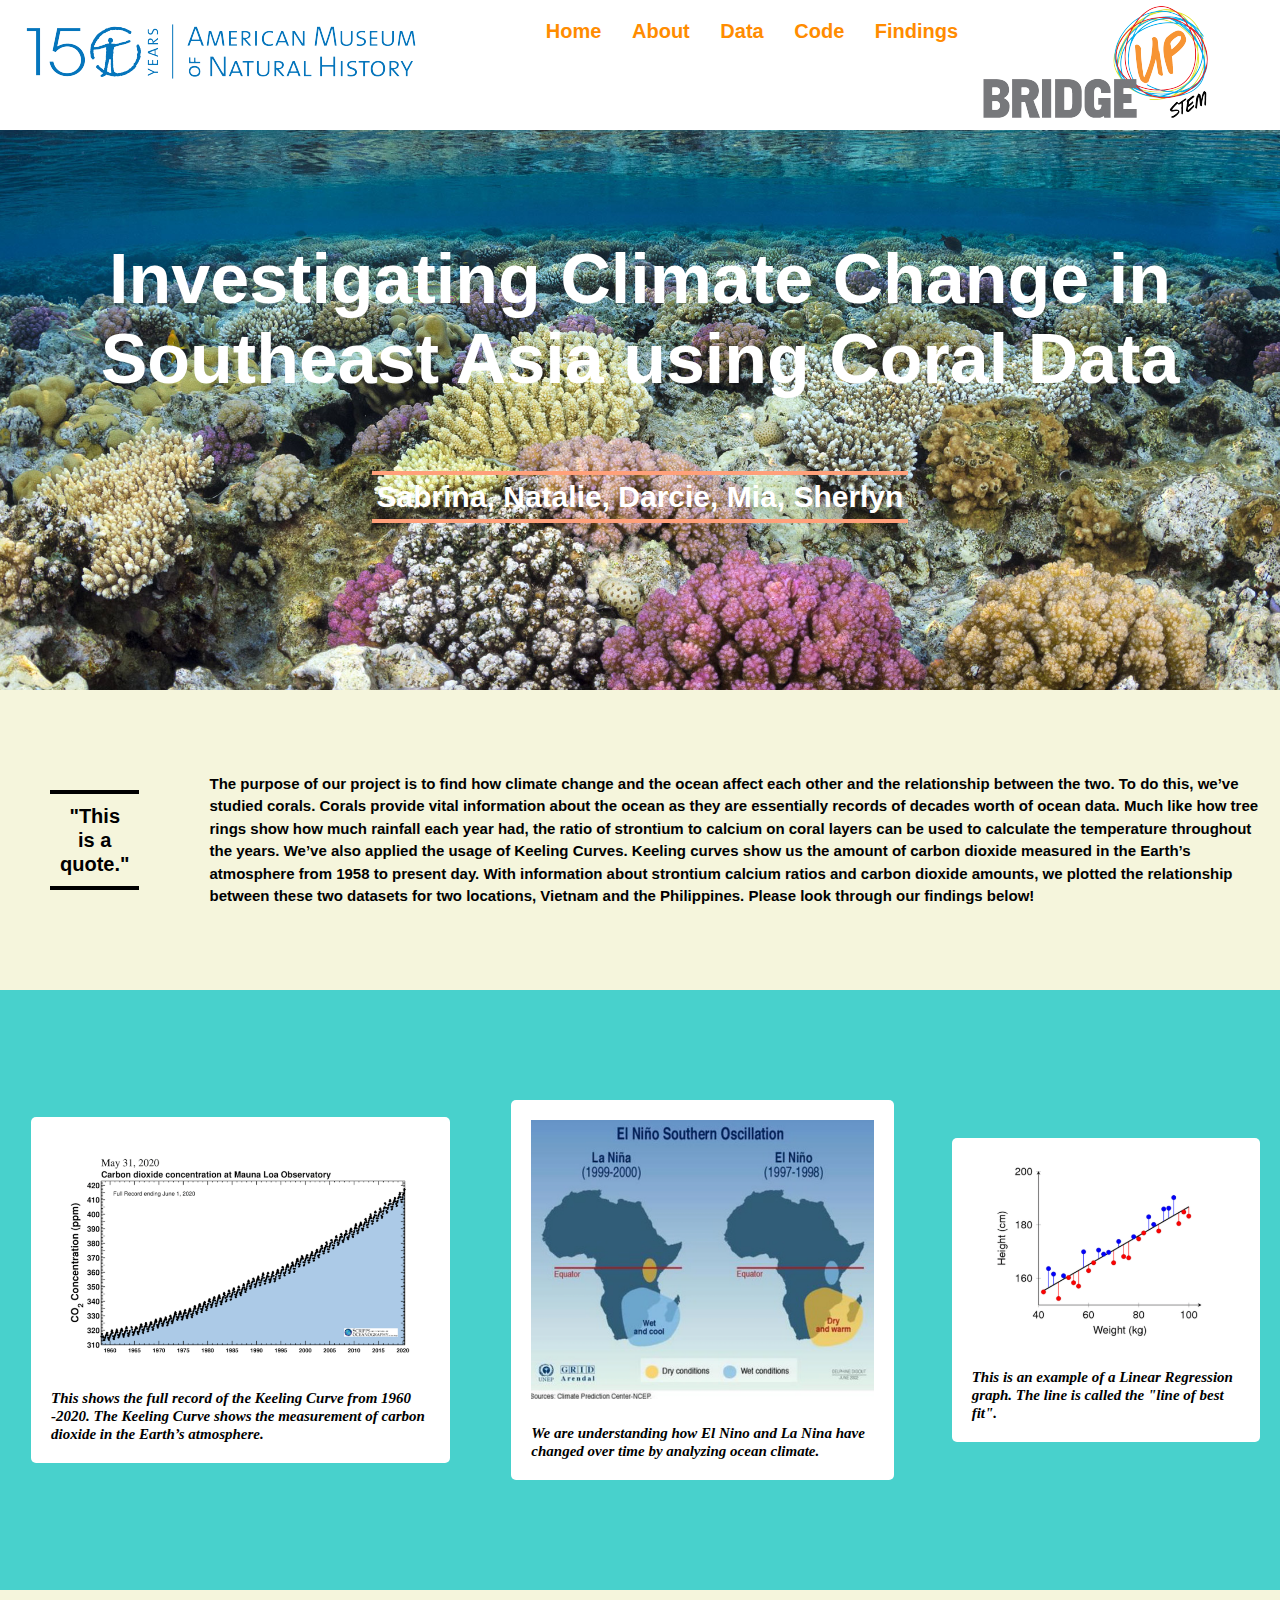
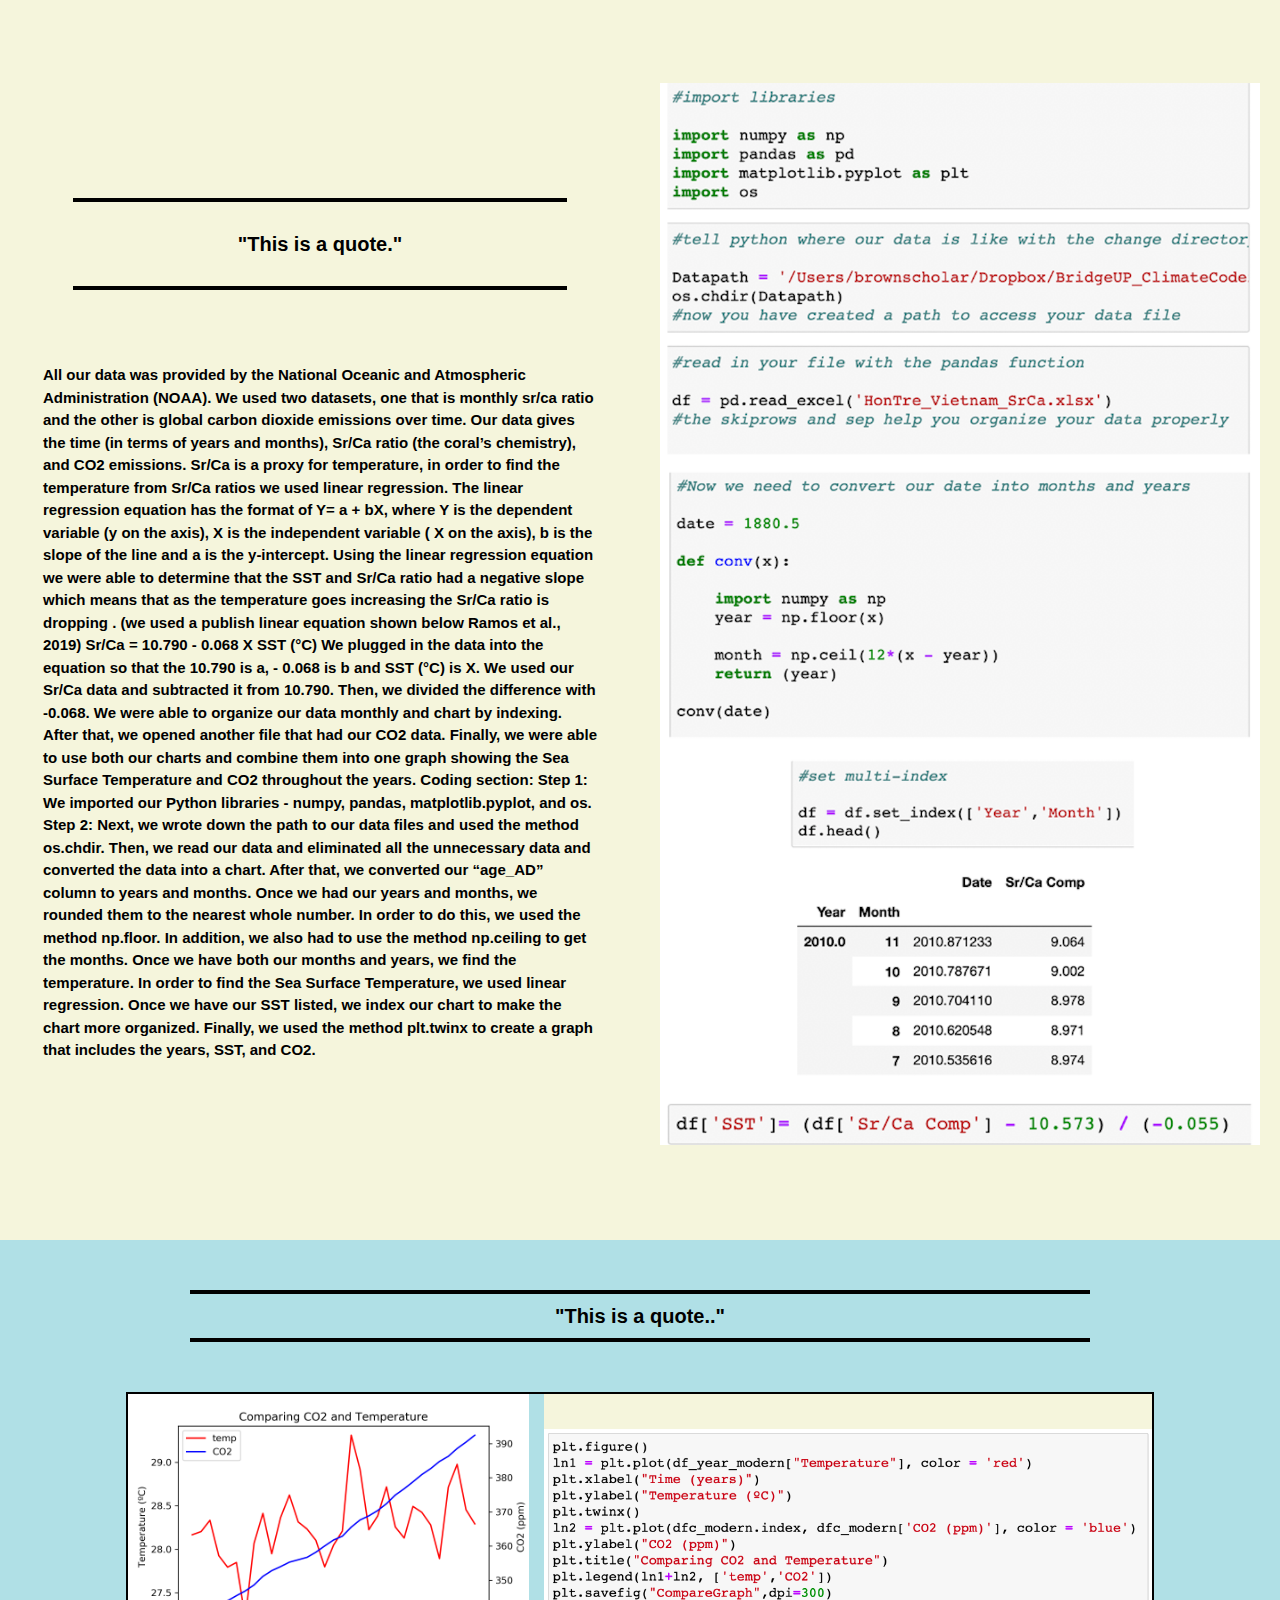
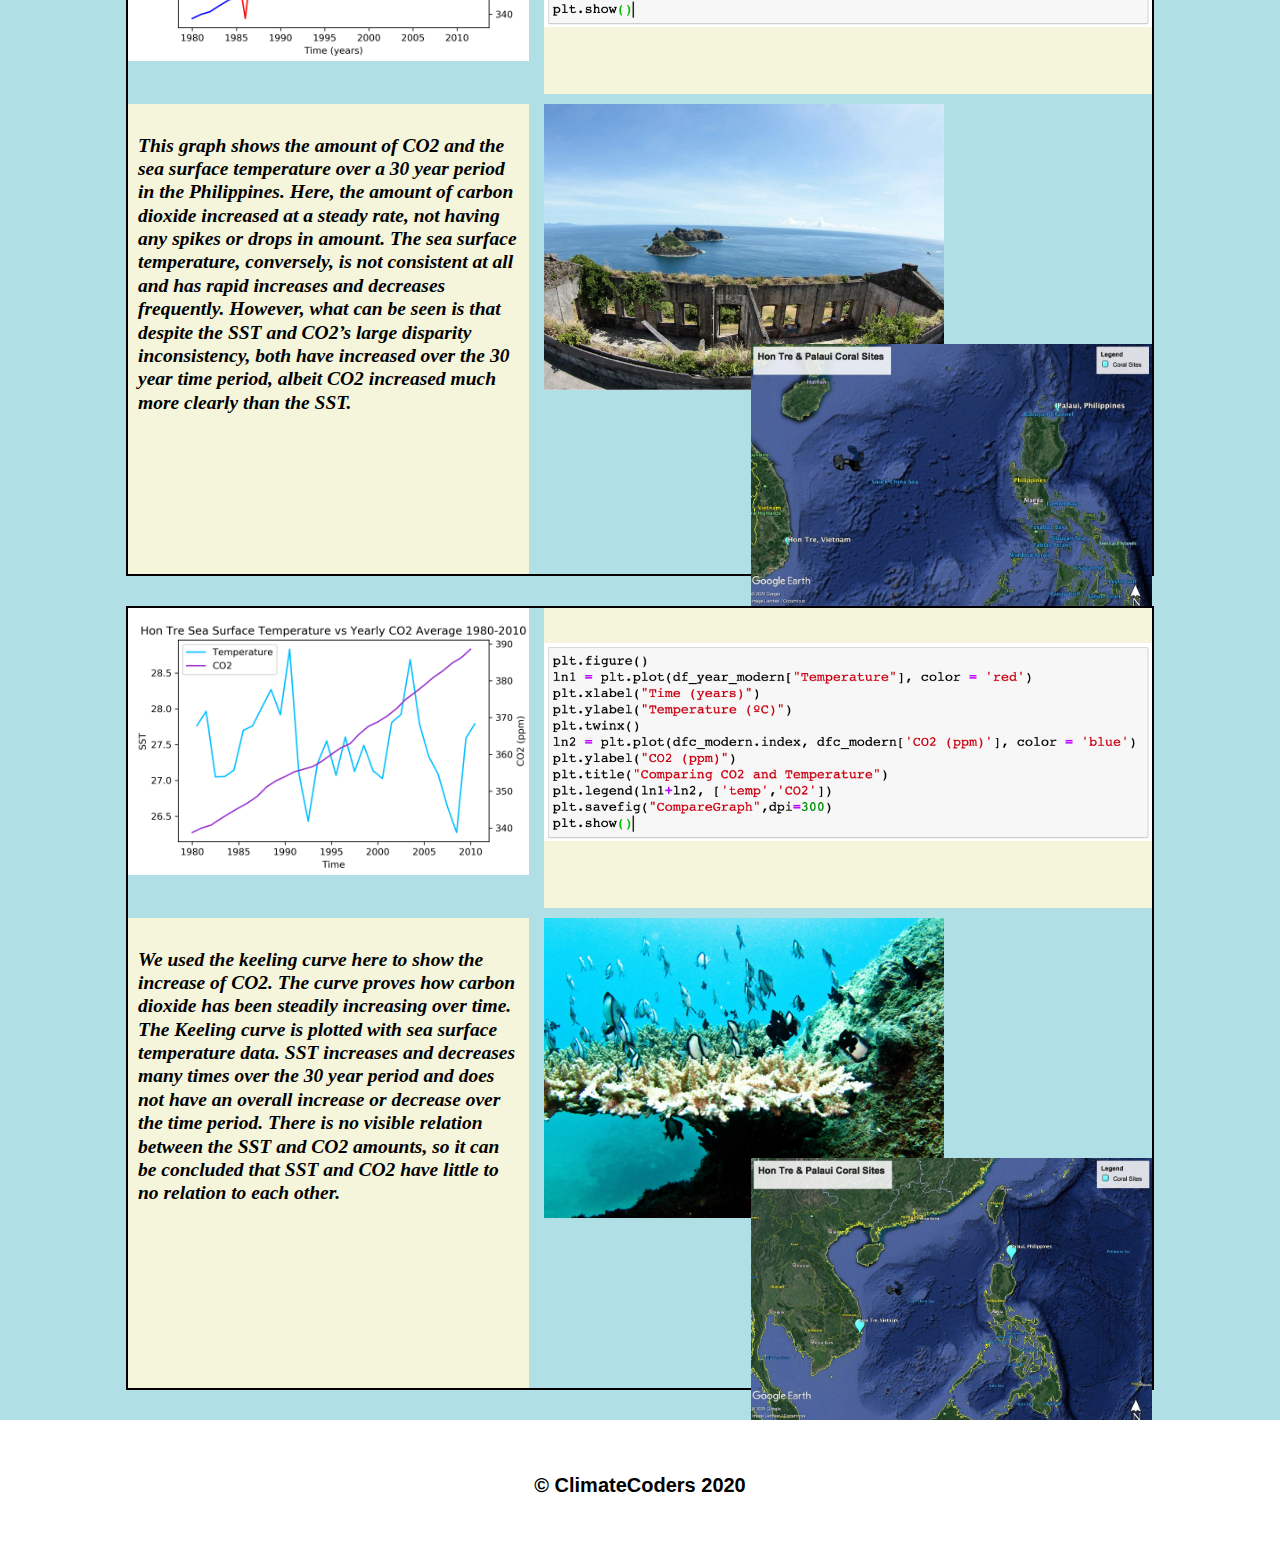
<file: docs/Index.html>
<!DOCTYPE html>

<html>

<head>
	<title>Climate</title>
    <link href='style.css' rel='stylesheet' type='text/css'>
</head>

<body>

	<div class="container">

		<!-- Header -->

		<header>
			<span class="logo">
				<img src="logos/bridgeup_stem_logo_final.png">
			</span>
			<nav>
				<ul>
  					<li><a href="#Home">Home</a></li>
  					<li><a href="#About">About</a></li>
  					<li><a href="#Data">Data</a></li>
  					<li><a href="#Code">Code</a></li>
  					<li><a href="#Findings">Findings</a></li>
				</ul>
			</nav>
			<span class="logo">
				<img src="logos/150Y_AMNH_logo_20.png">
			</span>
		</header>

	<!--Banner-->
  
  		<div class="banner" id="Home">
    		<h1>Investigating Climate Change in Southeast Asia using Coral Data</h1>
    		<h2>Sabrina, Natalie, Darcie, Mia, Sherlyn</h2>
  		</div>


  	<!-- About -->

		<div class="about" id="About">
			<div>
				<p class="quote">"This is a quote."</p>
			</div>
			<div style="flex-basis: 250rem">
				<p class="description">The purpose of our project is to find how climate change and the ocean affect each other and the relationship between the two. To do this, we’ve studied corals. Corals provide vital information about the ocean as they are essentially records of decades worth of ocean data. Much like how tree rings show how much rainfall each year had, the ratio of strontium to calcium on coral layers can be used to calculate the temperature throughout the years. We’ve also applied the usage of Keeling Curves. Keeling curves show us the amount of carbon dioxide measured in the Earth’s atmosphere from 1958 to present day. With information about strontium calcium ratios and carbon dioxide amounts, we plotted the relationship between these two datasets for two locations, Vietnam and the Philippines. Please look through our findings below!
				</p>
			</div>
		</div>

	<!-- Data -->

  		<div class="data" id="Data">
			<div class="photo-container">
				<div class="photo-frame">
					<div class="photo">
						<img src="images/mlo.png">
					</div>
      				<span class="photo-caption">This shows the full record of the Keeling Curve from 1960 -2020. The Keeling Curve shows the measurement of carbon dioxide in the Earth’s atmosphere.</span>
      			</div>
    		</div>

			<div class="photo-container">
				<div class="photo-frame">
					<div class="photo">
						<img src="images/El Nino vs La Nina.png">
					</div>
      				<span class="photo-caption">We are understanding how El Nino and La Nina have changed over time by analyzing ocean climate.</span>
      			</div>
    		</div>

    		<div class="photo-container">
				<div class="photo-frame">
					<div class="photo">
						<img src="images/Linear Regression Ex.png">
					</div>
      				<span class="photo-caption">This is an example of a Linear Regression graph. The line is called the "line of best fit". </span>
      			</div>
    		</div>
    	</div>

	<!-- Code Examples -->

		<div class="mycode" id="Code">

			<div class="item-container">
				<table>
					<tr>
						<td>
							<div class="quote"><p>"This is a quote."</p></div>
						</td>
					</tr>
					<tr>
						<td>
							<p class="description">All our data was provided by the National Oceanic and Atmospheric Administration (NOAA). We used two datasets, one that is monthly sr/ca ratio and the other is global carbon dioxide emissions over time. Our data gives the time (in terms of years and months), Sr/Ca ratio (the coral’s chemistry), and CO2 emissions. 

Sr/Ca is a proxy for temperature, in order to find the temperature from Sr/Ca ratios we used linear regression. The linear regression equation has the format of Y= a + bX, where Y is the dependent variable (y on the axis), X is the independent variable ( X on the axis), b is the slope of the line and a is the y-intercept. Using the linear regression equation we were able to determine that the SST and Sr/Ca ratio had a negative slope which means that as the temperature goes increasing the Sr/Ca ratio is dropping . 

(we used a publish linear equation shown below Ramos et al., 2019)

Sr/Ca = 10.790 - 0.068 X SST (°C)

We plugged in the data into the equation so that the 10.790 is a, - 0.068 is b and SST (°C) is X. 
We used our Sr/Ca data and subtracted it from 10.790. Then, we divided the difference with -0.068. We were able to organize our data monthly and chart by indexing. After that, we opened another file that had our CO2 data. Finally, we were able to use both our charts and combine them into one graph showing the Sea Surface Temperature and CO2 throughout the years.
Coding section:
Step 1: We imported our Python libraries -  numpy, pandas, matplotlib.pyplot, and os. 
Step 2: Next, we wrote down the path to our data files and used the method os.chdir. Then, we read our data and eliminated all the unnecessary data and converted the data into a chart. After that, we converted our “age_AD” column to years and months. Once we had our years and months, we rounded them to the nearest whole number. In order to do this, we used the method np.floor. In addition, we also had to use the method np.ceiling to get the months. Once we have both our months and years, we find the temperature. In order to find the Sea Surface Temperature, we used linear regression. Once we have our SST listed, we index our chart to make the chart more organized. Finally, we used the method plt.twinx to create a graph that includes the years, SST, and CO2.
</p>
						</td>
					</tr>
				</table>
			</div>
			<div class="item-container">
				<img src="images/All Codes.png">
			</div>
		</div>

		<!-- Findings -->

		<div class="findings" id="Findings">
			<div style="width: 100rem">
				<p class="quote">"This is a quote.."</p>
			</div>
			<div class="collage">
				<div class="item graph">
					<img src="images/CompareGraph.png">
				</div>
				<div class="item explanation">
					<p class="text">
						This graph shows the amount of CO2 and the sea surface temperature over a 30 year period in the Philippines. Here, the amount of carbon dioxide increased at a steady rate, not having any spikes or drops in amount. The sea surface temperature, conversely, is not consistent at all and has rapid increases and decreases frequently.  However, what can be seen is that despite the SST and CO2’s large disparity inconsistency, both have increased over the 30 year time period, albeit CO2 increased much more clearly than the SST.
 
					</p>
				</div>
				<div class="item code">
					<img src="images/findings1_code.png">
				</div>
				<div class="item pic-one">
					<img src="images/PalauiPic.png">
				</div>
				<div class="item pic-two">
					<img src="images/CloseUp.jpg">
				</div>
			</div>
			<div class="collage">
				<div class="item graph">
					<img src="images/Hon Tre SST vs Yearly CO2 Average.png">
				</div>
				<div class="item explanation">
					<p class="text">
						We used the keeling curve here to show the increase of CO2. The curve proves how carbon dioxide has been steadily increasing over time. The Keeling curve is plotted with sea surface temperature data. SST increases and decreases many times over the 30 year period and does not have an overall increase or decrease over the time period. There is no visible relation between the SST and CO2 amounts, so it can be concluded that SST and CO2 have little to no relation to each other.
					</p>
				</div>
				<div class="item code">
					<img src="images/findings1_code.png">
				</div>
				<div class="item pic-one">
					<img src="images/HonTreCoral.png">
				</div>
				<div class="item pic-two">
					<img src="images/Enlarged.jpg">
				</div>
			</div>
		</div>

		<footer>
			<p>️&copy; ClimateCoders 2020</p>
		</footer>
</div>
</body>
</html>
</file>
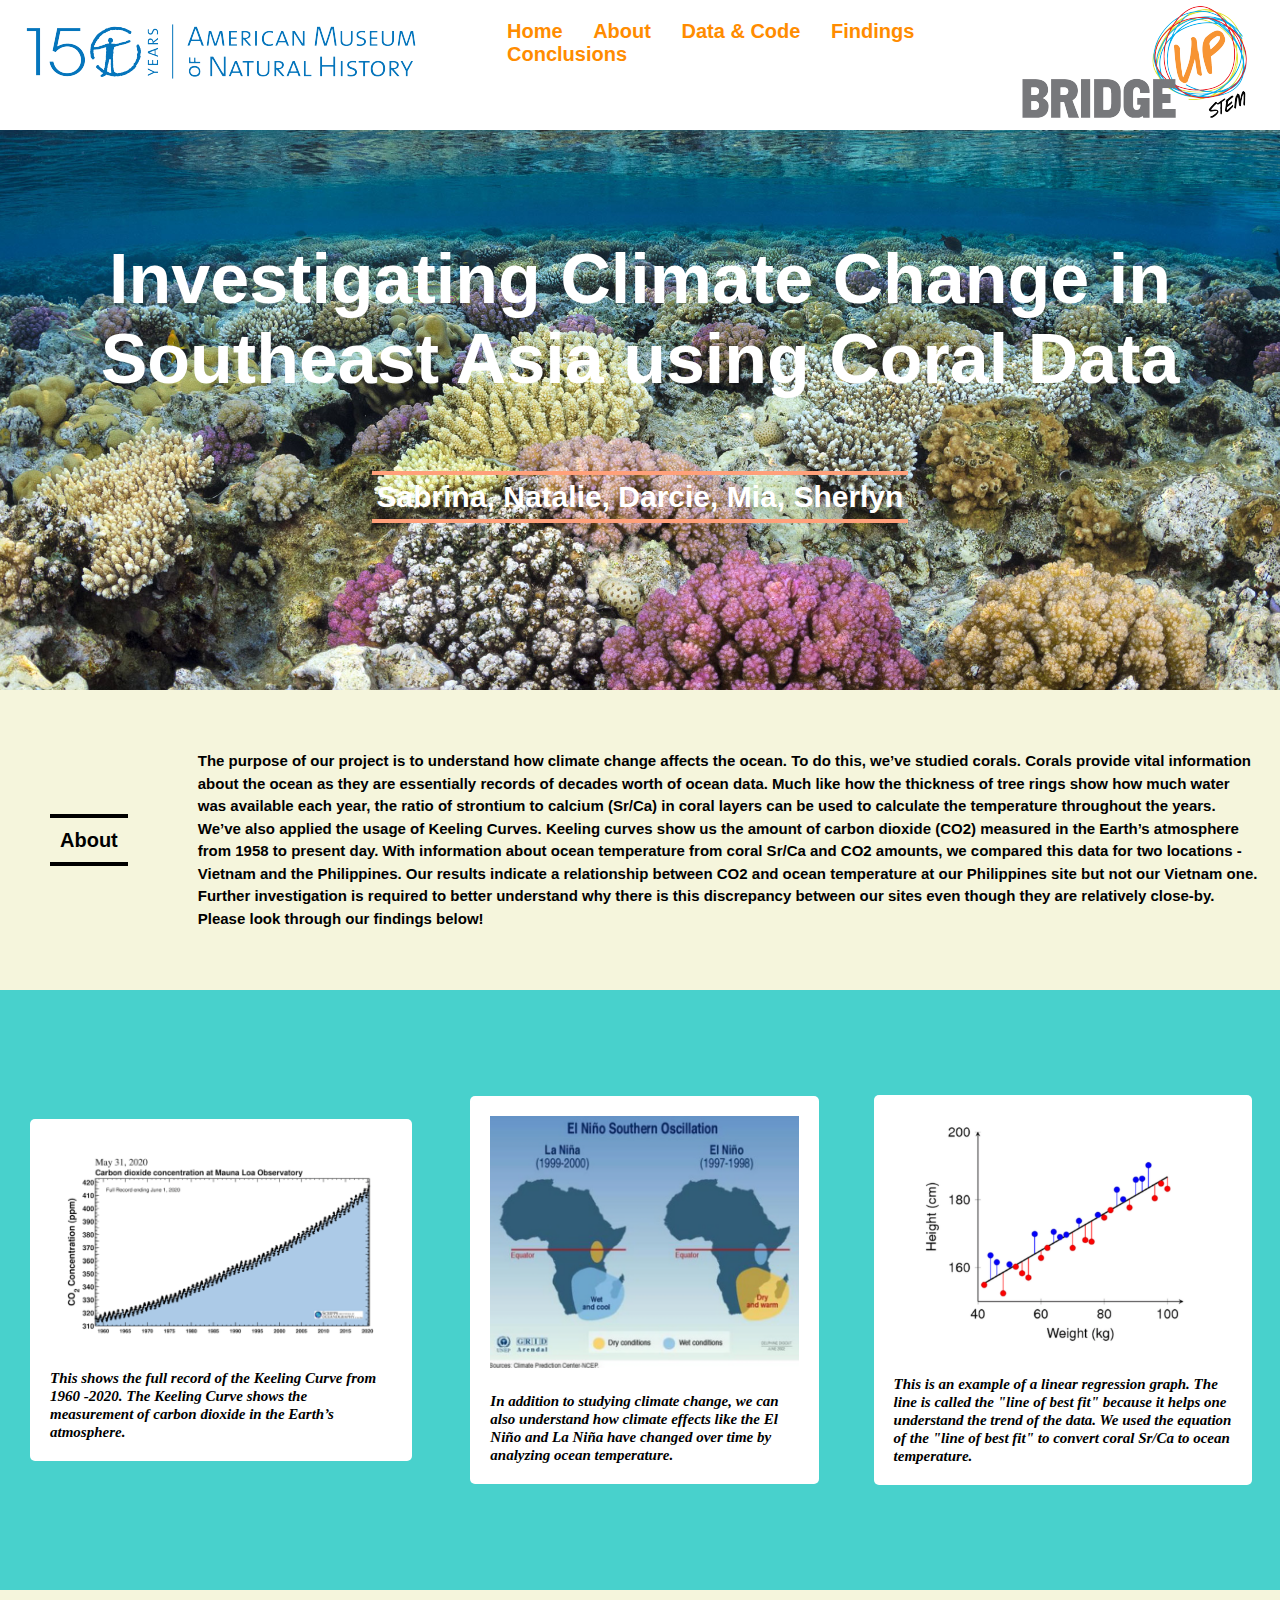
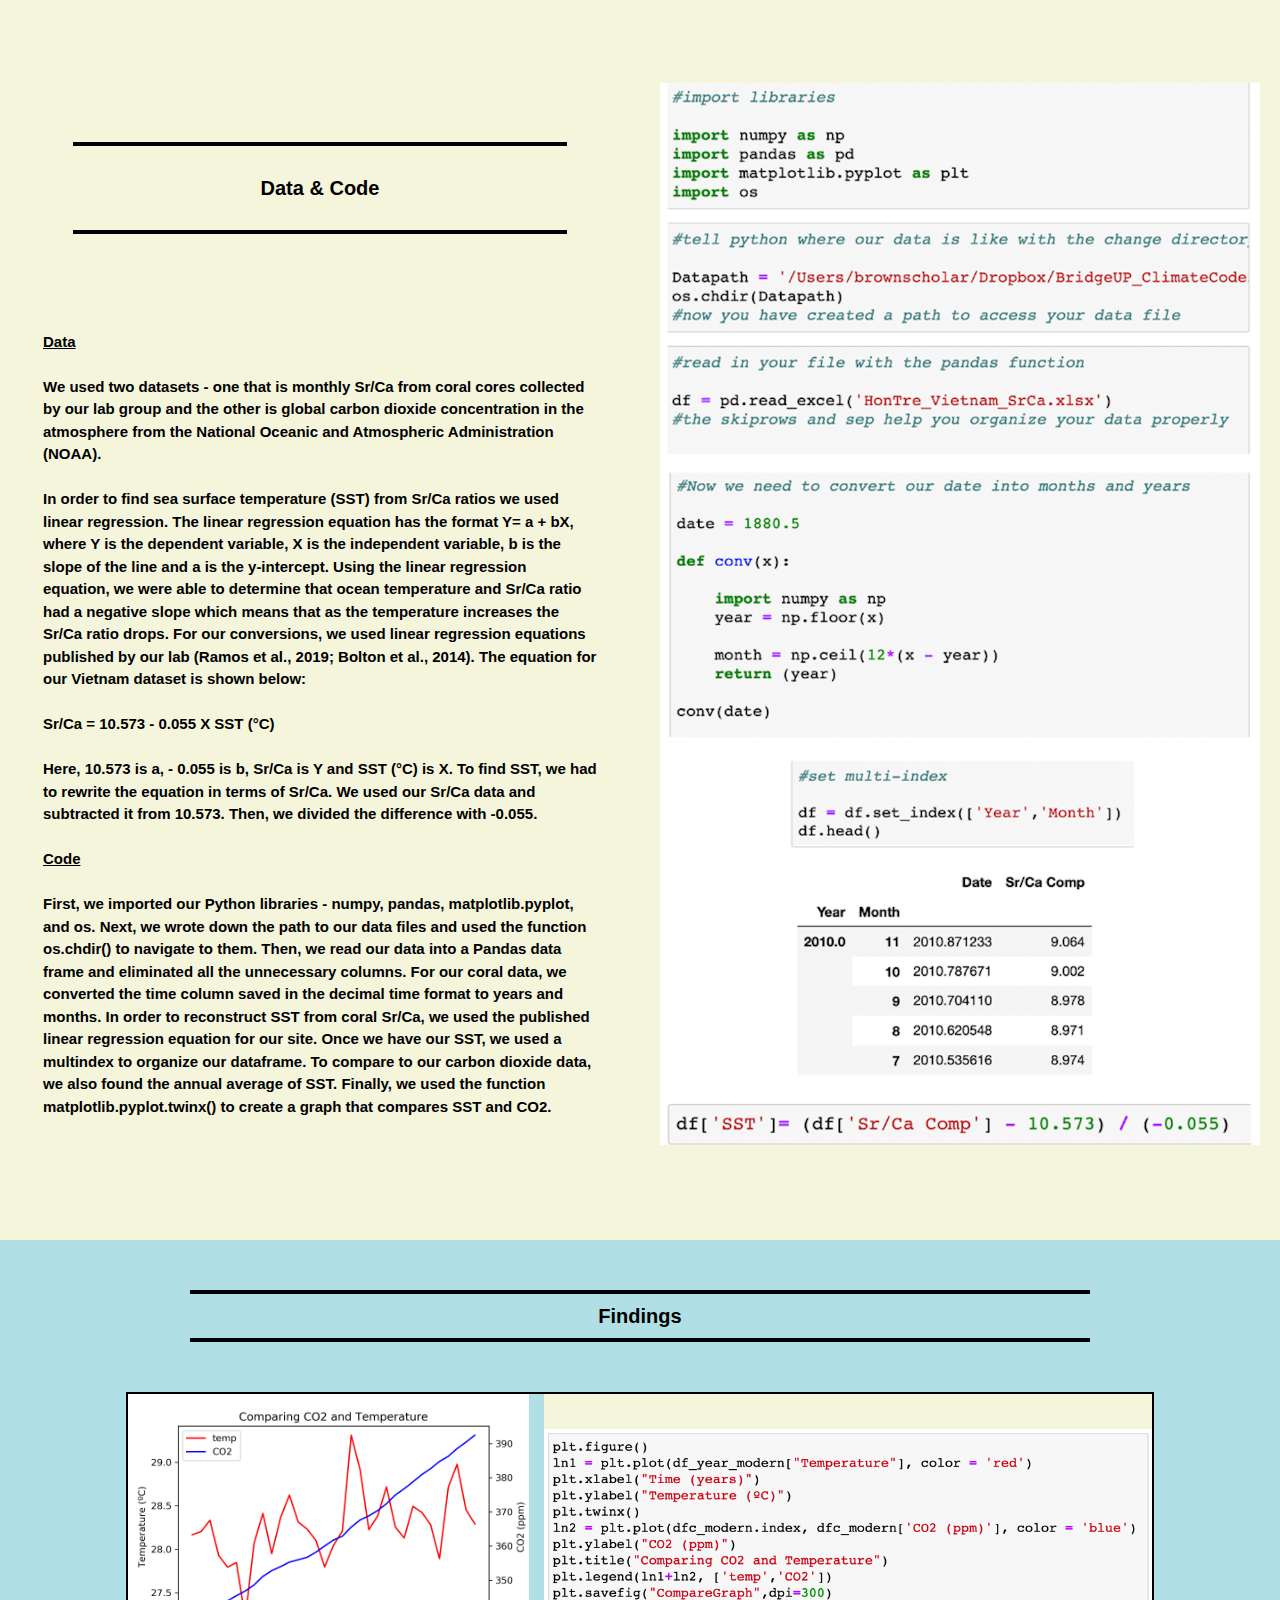
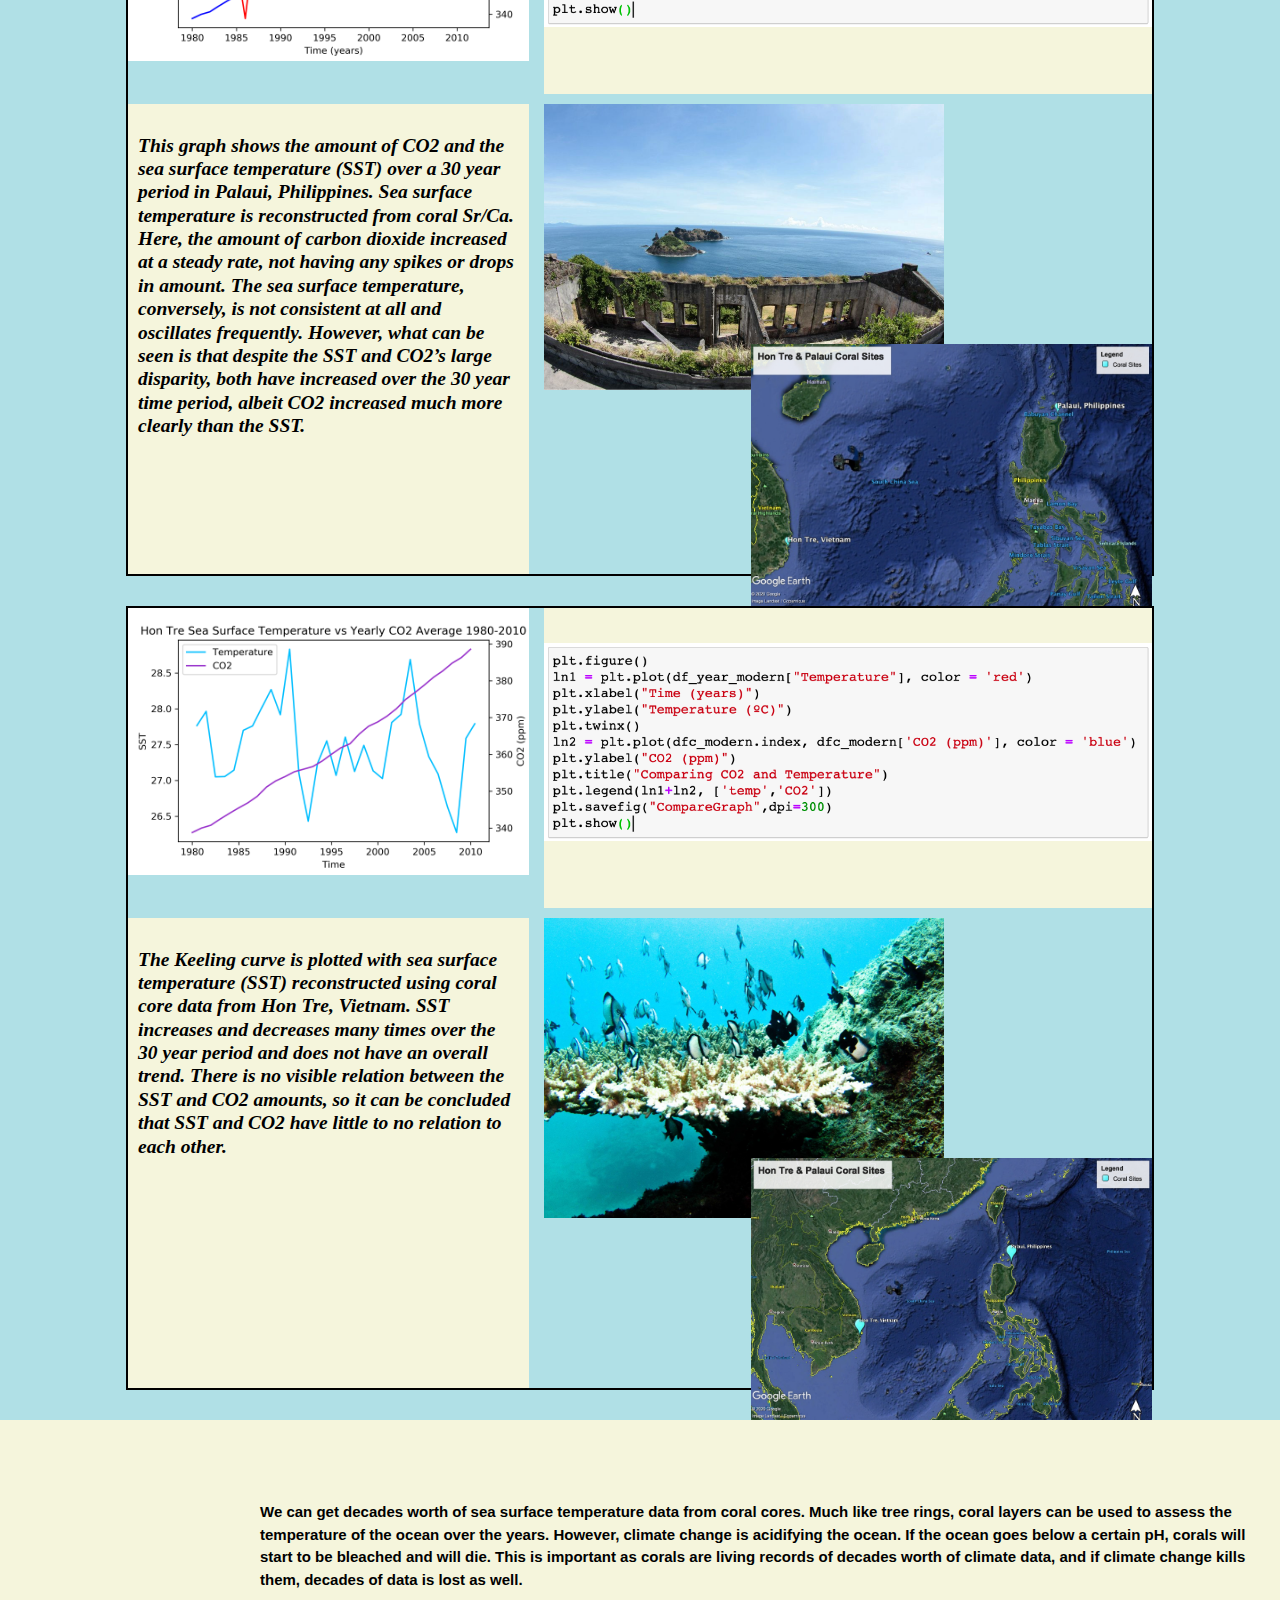
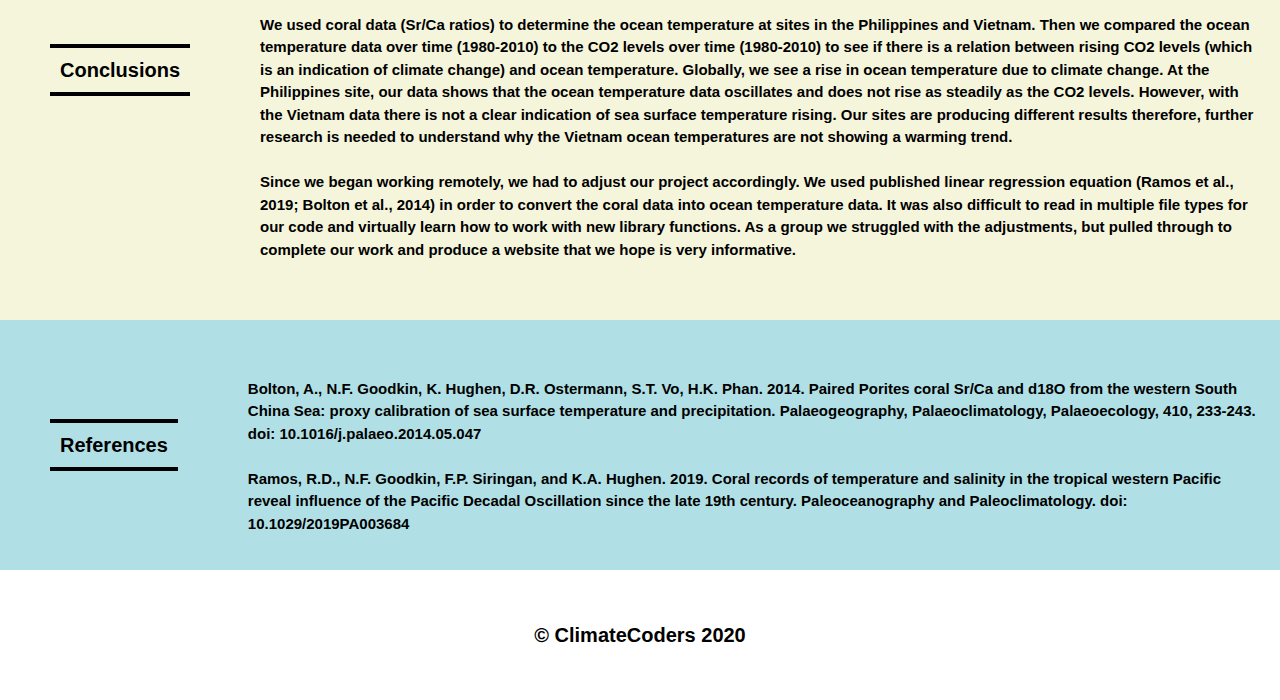
<file: docs/index.html>
<!DOCTYPE html>

<html>

<head>
	<title>Climate Coders Internship Project</title>
    <link href='style.css' rel='stylesheet' type='text/css'>
</head>

<body>

	<div class="container">

		<!-- Header -->

		<header>
			<span class="logo">
				<img src="logos/bridgeup_stem_logo_final.png">
			</span>
			<nav>
				<ul>
  					<li><a href="#Home">Home</a></li>
  					<li><a href="#About">About</a></li>
  					<!--<li><a href="#Data">Data</a></li>-->
  					<li><a href="#Code">Data & Code</a></li>
  					<li><a href="#Findings">Findings</a>
  					<li><a href="#Conclusions">Conclusions</a></li>
				</ul>
			</nav>
			<span class="logo">
				<img src="logos/150Y_AMNH_logo_20.png">
			</span>
		</header>

	<!--Banner-->
  
  		<div class="banner" id="Home">
    		<h1>Investigating Climate Change in Southeast Asia using Coral Data</h1>
    		<h2>Sabrina, Natalie, Darcie, Mia, Sherlyn</h2>
  		</div>


  	<!-- About -->

		<div class="about" id="About">
			<div>
				<p class="quote">About</p>
			</div>
			<div style="flex-basis: 250rem">
				<p class="description">The purpose of our project is to understand how climate change affects the ocean. To do this, we’ve studied corals. Corals provide vital information about the ocean as they are essentially records of decades worth of ocean data. Much like how the thickness of tree rings show how much water was available each year, the ratio of strontium to calcium (Sr/Ca) in coral layers can be used to calculate the temperature throughout the years. We’ve also applied the usage of Keeling Curves. Keeling curves show us the amount of carbon dioxide (CO2) measured in the Earth’s atmosphere from 1958 to present day. With information about ocean temperature from coral Sr/Ca and CO2 amounts, we compared this data for two locations - Vietnam and the Philippines. Our results indicate a relationship between CO2 and ocean temperature at our Philippines site but not our Vietnam one. Further investigation is required to better understand why there is this discrepancy between our sites even though they are relatively close-by. Please look through our findings below!
				</p>
			</div>
		</div>

	<!-- Data -->

  		<div class="data" id="Data">
			<div class="photo-container">
				<div class="photo-frame">
					<div class="photo">
						<img src="images/mlo.png">
					</div>
      				<span class="photo-caption">This shows the full record of the Keeling Curve from 1960 -2020. The Keeling Curve shows the measurement of carbon dioxide in the Earth’s atmosphere.</span>
      			</div>
    		</div>

			<div class="photo-container">
				<div class="photo-frame">
					<div class="photo">
						<img src="images/El Nino vs La Nina.png">
					</div>
      				<span class="photo-caption">In addition to studying climate change, we can also understand how climate effects like the El Ni&#241o and La Ni&#241a have changed over time by analyzing ocean temperature.</span>
      			</div>
    		</div>

    		<div class="photo-container">
				<div class="photo-frame">
					<div class="photo">
						<img src="images/Linear Regression Ex.png">
					</div>
      				<span class="photo-caption">This is an example of a linear regression graph. The line is called the "line of best fit" because it helps one understand the trend of the data. We used the equation of the "line of best fit" to convert coral Sr/Ca to ocean temperature. </span>
      			</div>
    		</div>
    	</div>

	<!-- Code Examples -->

		<div class="mycode" id="Code">

			<div class="item-container">
				<table>
					<tr>
						<td>
							<div class="quote"><p>Data & Code</p></div>
						</td>
					</tr>
					<tr>
						<td>
							<p class="description">

								<br>
								<u>Data</u>
								</br>

								<br>
								 We used two datasets - one that is monthly Sr/Ca from coral cores collected by our lab group and the other is global carbon dioxide concentration in the atmosphere from the National Oceanic and Atmospheric Administration (NOAA). 
								</br>

								<br>
								In order to find sea surface temperature (SST) from Sr/Ca ratios we used linear regression. The linear regression equation has the format Y= a + bX, where Y is the dependent variable, X is the independent variable, b is the slope of the line and a is the y-intercept. Using the linear regression equation, we were able to determine that ocean temperature and Sr/Ca ratio had a negative slope which means that as the temperature increases the Sr/Ca ratio drops. For our conversions, we used linear regression equations published by our lab (Ramos et al., 2019; Bolton et al., 2014). The equation for our Vietnam dataset is shown below:
								</br>

								<br>
								Sr/Ca = 10.573 - 0.055 X SST (°C)
								</br>

								<br>
								Here, 10.573 is a, - 0.055 is b, Sr/Ca is Y and SST (°C) is X. To find SST, we had to rewrite the equation in terms of Sr/Ca. We used our Sr/Ca data and subtracted it from 10.573. Then, we divided the difference with -0.055. 
								</br>
								
								<br>
								<u>Code</u>
								</br>

								<br>
								First, we imported our Python libraries -  numpy, pandas, matplotlib.pyplot, and os. Next, we wrote down the path to our data files and used the function os.chdir() to navigate to them. Then, we read our data into a Pandas data frame and eliminated all the unnecessary columns. For our coral data, we converted the time column saved in the decimal time format to years and months. In order to reconstruct SST from coral Sr/Ca, we used the published linear regression equation for our site. Once we have our SST, we used a multindex to organize our dataframe. To compare to our carbon dioxide data, we also found the annual average of SST. Finally, we used the function matplotlib.pyplot.twinx() to create a graph that compares SST and CO2.
								</br>

							</p>
						</td>
					</tr>
				</table>
			</div>
			<div class="item-container">
				<img src="images/All Codes.png">
			</div>
		</div>

		<!-- Findings -->

		<div class="findings" id="Findings">
			<div style="width: 100rem">
				<p class="quote">Findings</p>
			</div>
			<div class="collage">
				<div class="item graph">
					<img src="images/CompareGraph.png">
				</div>
				<div class="item explanation">
					<p class="text">
						This graph shows the amount of CO2 and the sea surface temperature (SST) over a 30 year period in Palaui, Philippines. Sea surface temperature is reconstructed from coral Sr/Ca. Here, the amount of carbon dioxide increased at a steady rate, not having any spikes or drops in amount. The sea surface temperature, conversely, is not consistent at all and oscillates frequently.  However, what can be seen is that despite the SST and CO2’s large disparity, both have increased over the 30 year time period, albeit CO2 increased much more clearly than the SST.
 
					</p>
				</div>
				<div class="item code">
					<img src="images/findings1_code.png">
				</div>
				<div class="item pic-one">
					<img src="images/PalauiPic.png">
				</div>
				<div class="item pic-two">
					<img src="images/CloseUp.jpg">
				</div>
			</div>
			<div class="collage">
				<div class="item graph">
					<img src="images/Hon Tre SST vs Yearly CO2 Average.png">
				</div>
				<div class="item explanation">
					<p class="text">
						 The Keeling curve is plotted with sea surface temperature (SST) reconstructed using coral core data from Hon Tre, Vietnam. SST increases and decreases many times over the 30 year period and does not have an overall trend. There is no visible relation between the SST and CO2 amounts, so it can be concluded that SST and CO2 have little to no relation to each other.
					</p>
				</div>
				<div class="item code">
					<img src="images/findings1_code.png">
				</div> 
				<div class="item pic-one">
					<img src="images/HonTreCoral.png">
				</div>
				<div class="item pic-two">
					<img src="images/Enlarged.jpg">
				</div>
			</div>
		</div>

		<!-- Conclusions -->

		<div class="conclusion" id="Conclusions">
			<div>
				<p class="quote">Conclusions</p>
			</div>
			<div style="flex-basis: 250rem">
				<p class="description">
					<br>
					We can get decades worth of sea surface temperature data from coral cores. Much like tree rings, coral layers can be used to assess the temperature of the ocean over the years. However, climate change is acidifying the ocean. If the ocean goes below a certain pH, corals will start to be bleached and will die. This is important as corals are living records of decades worth of climate data, and if climate change kills them, decades of data is lost as well.
				</br>

				<br>
					We used coral data (Sr/Ca ratios) to determine the ocean temperature at sites in the Philippines and Vietnam. Then we compared the ocean temperature data over time (1980-2010) to the CO2 levels over time (1980-2010) to see if there is a relation between rising CO2 levels (which is an indication of climate change) and ocean temperature. Globally, we see a rise in ocean temperature due to climate change. At the Philippines site, our data shows that the ocean temperature data oscillates and does not rise as steadily as the CO2 levels. However, with the Vietnam data there is not a clear indication of sea surface temperature rising. Our sites are producing different results therefore, further research is needed to understand why the Vietnam ocean temperatures are not showing a warming trend.
					</br>

					<br>
					Since we began working remotely, we had to adjust our project accordingly. We used published linear regression equation (Ramos et al., 2019; Bolton et al., 2014) in order to convert the coral data into ocean temperature data. It was also difficult to read in multiple file types for our code and virtually learn how to work with new library functions. As a group we struggled with the adjustments, but pulled through to complete our work and produce a website that we hope is very informative.
					</br>
				</p>
			</div>
		</div>

		<!-- References -->

		<div class="reference" id="">
			<div>
				<p class="quote">References</p>
			</div>
			<div style="flex-basis: 250rem">
				<p class="description">
					<br>
					Bolton, A., N.F. Goodkin, K. Hughen, D.R. Ostermann, S.T. Vo, H.K. Phan. 2014. Paired Porites coral Sr/Ca and d18O from the western South China Sea: proxy calibration of sea surface temperature and precipitation. Palaeogeography, Palaeoclimatology, Palaeoecology, 410, 233-243. doi: 10.1016/j.palaeo.2014.05.047
				</br>

				<br>
					Ramos, R.D., N.F. Goodkin, F.P. Siringan, and K.A. Hughen. 2019. Coral records of temperature and salinity in the tropical western Pacific reveal  influence of the Pacific Decadal Oscillation since the late 19th century. Paleoceanography and Paleoclimatology. doi: 10.1029/2019PA003684
					</br>

				</p>
			</div>
		</div>

		<footer>
			<p>️&copy; ClimateCoders 2020</p>
		</footer>
</div>
</body>
</html>
</file>
<file: docs/style.css>
html {
  height: 100%;
  font-size: 62.5%;
  font-family: "Arial", sans-serif;
}

body {
  background-color: white;
  margin: 0;
}


.container {
  min-width: 50rem;
  margin: auto;
}

.quote {
  border-top: .4rem solid black;
  border-bottom: .4rem solid black;
  padding: 1rem;
  margin: 5rem;
  text-align: center;
  color: black;
  font-family: Verdana, sans-serif;
  font-size: 2rem;
  font-weight: bold;
  line-height: 1.2;
}

.description {
  padding: 1rem;
  margin: 1rem;
  text-align: left;
  color: black;
  font-family: Verdana, sans-serif;
  font-size: 1.5rem;
  font-weight: bold;
  line-height: 1.5;
}

/* Header */

header {
  display: inline-flex;
  flex-direction: row-reverse;
  width: 100%;
  height: 13rem;
  position: fixed;
  z-index: 1;
  background-color: white;
  justify-content: space-around;
  align-items: flex-start;
  font-family: Verdana, sans-serif;
  font-size: 2rem;
  font-weight: bold;
}

header .logo {
  flex-grow: 2;
  padding-right: 2.5rem;
}

header li {
  display: inline;
  padding-right: 2.5rem;
}

header li a {
  text-decoration: none;
  color: darkorange;
}


header li a:hover {
  font-size: 2.25rem;
  text-decoration: underline;
}


/* Banner */

.banner {
  display: flex;
  flex-direction: column;
  justify-content: center;
  align-items: center;
  height: 69rem;
  background: url("images/sea.jpg") center center no-repeat;
  background-size: cover;
  color: white;
}

.banner h1 {
  padding-top: 5rem;
  font-size: 7rem;
  font-weight: bold;
  text-align: center;
  font-family: "Comic Sans MS", sans-serif;
}

.banner h2 {
  padding: .5rem;
  font-size: 3rem;
  font-weight: bold;
  font-family: "Avantgarde", "Arial", sans-serif;
  letter-spacing: 2;
  border-top: .4rem solid lightsalmon;
  border-bottom: .4rem solid lightsalmon;
}

/* About */

.about {
  display: inline-flex;
  justify-content: space-between;
  align-items: center;
  width: 100%;
  height: 30rem;/*40rem;*/
  background-color: beige;
}

/* Data */

.data {
  display: inline-flex;
  justify-content: space-around;
  align-items: center;
  width: 100%;
  height: 60rem;
  background-color: MediumTurquoise;
}

.data .photo-container {
  padding: 3rem;
  margin: 0 auto;
}

/* Photos */

.photo-frame {
  width: 90%;
  margin: auto;
  border-radius: .5rem;
  padding: 2rem;
  background-color: white;
}

.photo-frame .photo {
  overflow: hidden;
  margin: 0 auto 2.22rem;
}

.photo-frame .photo img {
  width: 100%;
}

.photo-frame .photo-caption {
  font-style: italic;
  font-family: "Merriweather", serif;
  font-size: 1.5rem;
  font-weight: bold;
  line-height: 1.2;
  margin: auto;
}

/* Code */

.mycode {
  display: inline-flex;
  justify-content: space-around;
  align-items: center;
  width: 100%;
  height: 125rem;
  background-color: beige;
}

.mycode .item-container {
  width: 50%;
  padding: 2rem;
  margin: 0 auto;
  justify-content: center;
  align-items: center;
}

.mycode img {
   width: 100%;
}

/* Findings */

.findings {
  display: inline-flex;
  flex-direction: column;
  align-items: center;
  width: 100%;
  background-color: PowderBlue;
}

.collage {
  display: grid;
  grid-template-rows: repeat(4, 1fr);
  grid-template-columns: repeat(5, 1fr);
  grid-gap: 1rem 1.5rem;
  height: 78rem;
  width: 80%;
  margin-bottom: 3rem;
  border: 2px black solid;
}

.collage .item {
  /*color: black;*/
  /*border-radius: .5rem;*/
  /*border: .2rem dodgerblue solid;*/
  /*background-color: beige;*/
}

.graph {
  grid-area: 1 / 1 / span 2 / span 2;
  height: 30rem;
}

.graph img {
  width: 100%;
  overflow: hidden;
  align-items: center;
  justify-content: center;
}

.explanation {
  background-color: beige;
  grid-area: 2 / 1 / span 2 / span 2;
  height: 47rem;
}

.text {
  padding: 1rem;
  font-family: "Merriweather", serif;
  font-size: 1.95rem;
  font-weight: bold;
  font-style: italic;
  line-height: 1.2;
}

.code {
  grid-area: 1 / 3 / span 1 / span 3;
  align-self: center;
  justify-content: center;
  height: 30rem;
  background-color: beige;
}

.code img {
  width: 100%;
  overflow: hidden;
  align-items: center;
  justify-content: center;
  padding-top: 3.5rem;
}

.pic-one {
  grid-area: 2 / 3 / span 2 / span 2;
  height: 30rem;
}

.pic-one img {
  width: 100%;
  overflow: hidden;
  align-items: center;
  justify-content: center;
}

.pic-two {
  grid-area: 3 / 4 / span 2 / span 2;
  height: 30rem;
}

.pic-two img {
  width: 100%;
  overflow: hidden;
  align-items: center;
  justify-content: center;
}

/* Conclusion */

.conclusion {
  display: inline-flex;
  justify-content: space-between;
  align-items: center;
  width: 100%;
  height: 50rem;/*40rem;*/
  background-color: beige;
}

/* Reference */

.reference {
  display: inline-flex;
  justify-content: space-between;
  align-items: center;
  width: 100%;
  height: 25rem;/*40rem;*/
  background-color: PowderBlue;
}


/* Footer */

footer {
  display: inline-flex;
  width: 100%;
  height: 13rem;
  background-color: white;
  justify-content: space-around;
  align-items: center;
  font-family: Verdana, sans-serif;
  font-size: 2rem;
  font-weight: bold;
}
</file>
